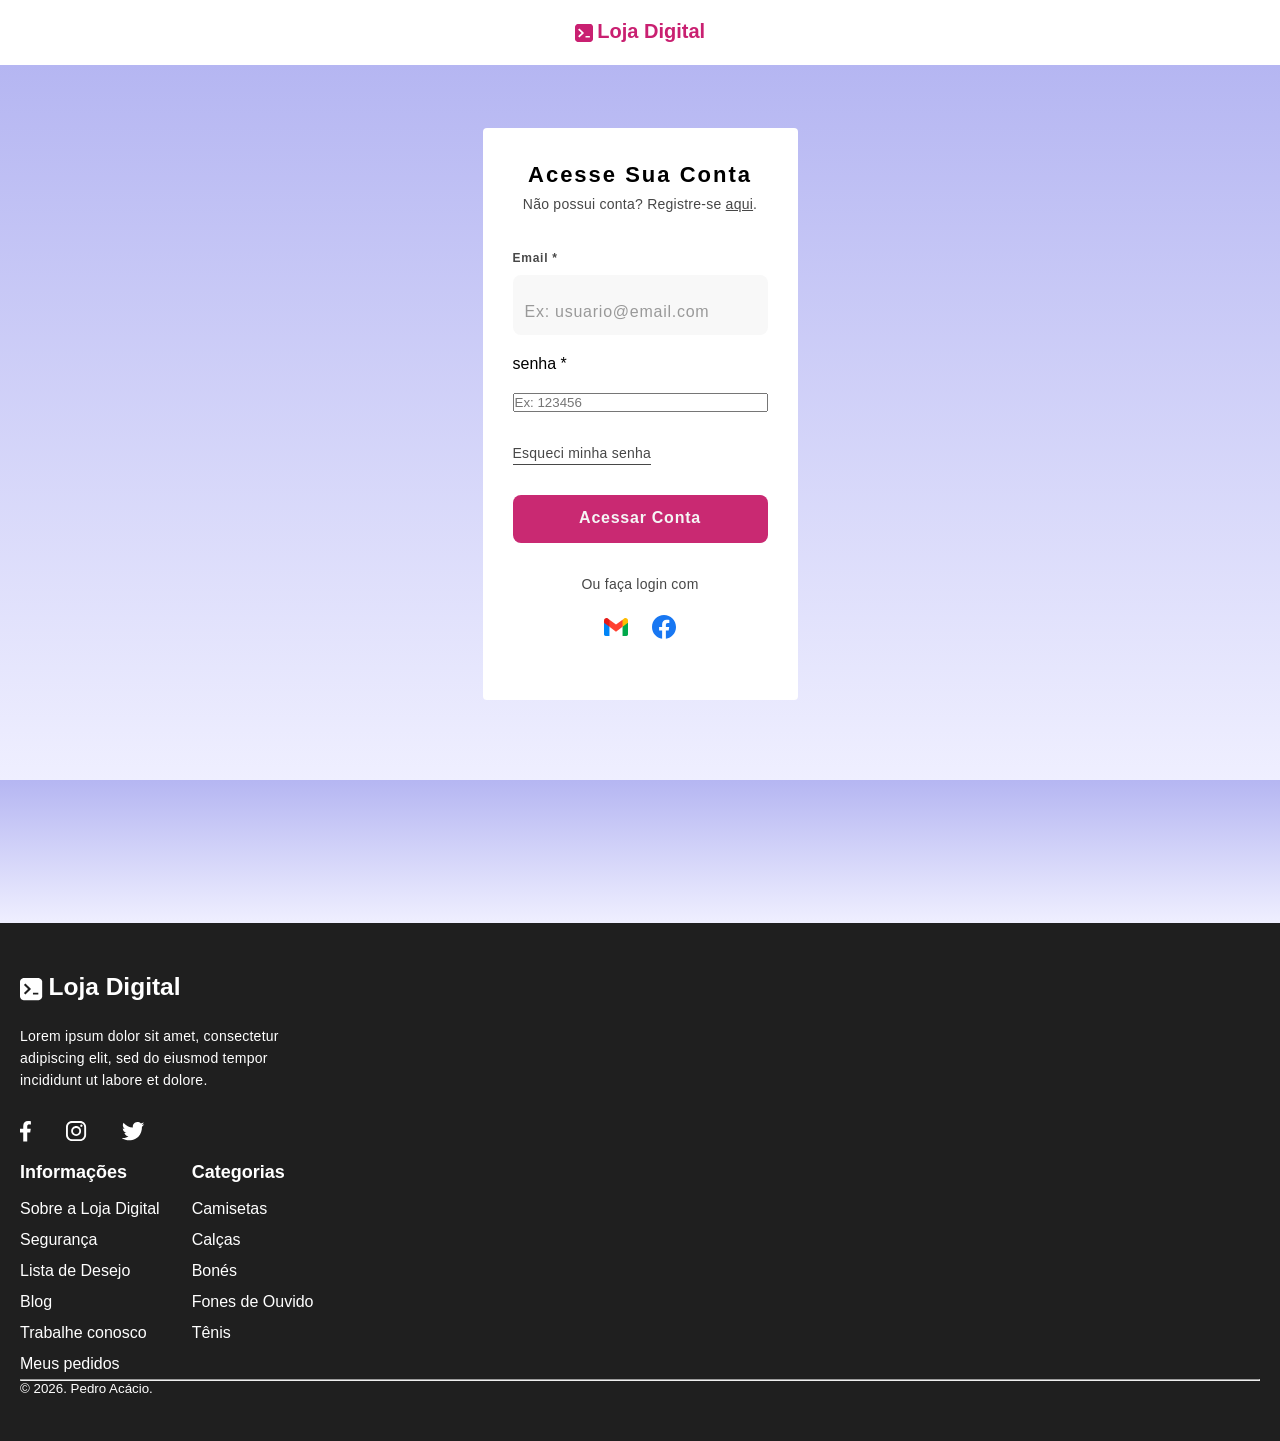
<file: src/pages/login.html>
<!doctype html>
<html lang="pt-br">
<head>
    <meta charset="UTF-8">
    <meta name="viewport" content="width=device-width, initial-scale=1.0">
    <title>Entrar - Loja Digital</title>
    <link 
        rel="stylesheet" 
        href="../styles/reset.css"
    />
    <link 
        rel="stylesheet" 
        href="../styles/global.css"
    />
</head>
<body>
    <header>
        <nav>
            <a href="../../index.html">
                <img 
                src="../assets/logo.svg" 
                alt="logo da loja na cor rosa"
                />
                <span>Loja Digital</span>
            </a>
        </nav>
    </header>
    <main> 
        <form>
            <h1>Acesse sua conta</h1>
            <p>Não possui conta? Registre-se <a href="#">aqui</a>.</p>
            <div class="inputs">
                <div>
                    <label>email *</label>
                    <input 
                        type="email" 
                        placeholder="Ex: usuario@email.com"
                        required
                    />
                </div>

                    <label>senha *</label>
                    <input 
                        type="password" 
                        placeholder="Ex: 123456"
                    />
            </div>
            <span>
                <a href="#">Esqueci minha senha</a>
            </span>
            <button type="submit">Acessar conta</button>
            <div class="others">
                <span>Ou faça login com</span>
                <nav>
                    <ul>
                        <li>
                            <a href="#">
                                <img 
                                    src="../assets/gmail.svg" 
                                    alt="Ícone do Gmail">
                            </a>
                        </li>
                        <li>
                            <a href="#">
                                <img 
                                    src="../assets/facebook.svg" 
                                    alt="Ícone do Facebook">
                            </a>
                        </li>
                    </ul>
                </nav>
            </div>
        </form>
    </main>
</body>
</html>

<html>
    <head>
    </head>
    <body>
        <header>
        </header>

        <main>
        </main>

        <footer>
            <div>
                <div class="social">
                    <nav>
                        <a href="../../index.html">
                <img 
                src="../assets/logo-white.svg" 
                alt="logo da loja na cor branca"
                />
                <span>Loja Digital</span>
            </a>
                    </nav>
                    <p>Lorem ipsum dolor sit amet, consectetur adipiscing elit, sed do eiusmod tempor incididunt ut labore et dolore.</p>
                    <nav>
                        <ul>
                            <li>
                                <a href="#">
                                    <img 
                                        src="../assets/facebook-white.svg"
                                        alt="Ícone do facebook na cor branca"
                                        />
                                </a>
                            </li>
                            <li>
                                <a href="#">
                                    <img 
                                        src="../assets/instagram-white.svg"
                                        alt="Ícone do instagram na cor branca"
                                        />
                                </a>
                            </li>
                            <li>
                                <a href="#">
                                    <img 
                                        src="../assets/twitter-white.svg"
                                        alt="Ícone do twitter na cor branca"
                                        />
                                </a>
                            </li>
                        </ul>
                    </nav>
                </div>
                <div class="more">
                    <div>
                        <h2>Informações</h2>
                            <ul>
                                <li>
                                    <a href="#">Sobre a Loja Digital</a>
                                </li>
                                <li>
                                    <a href="#">Segurança</a>
                                </li>
                                <li>
                                    <a href="#">Lista de Desejo</a>
                                </li>
                                <li>
                                    <a href="#">Blog</a>
                                </li>
                                <li>
                                    <a href="#">Trabalhe conosco</a>
                                </li>
                                <li>
                                    <a href="#">Meus pedidos</a>
                                </li>
                            </ul>
                    </div>
                    <div>
                        <h2>Categorias</h2>
                            <ul>
                                <li>
                                    <a href="#">Camisetas</a>
                                </li>
                                <li>
                                    <a href="#">Calças</a>
                                </li>
                                <li>
                                    <a href="#">Bonés</a>
                                </li>
                                <li>
                                    <a href="#">Fones de Ouvido</a>
                                </li>
                                <li>
                                    <a href="#">Tênis</a>
                                </li>
                                
                            </ul>
                    </div>
                </div>
                <div class="contact"></div>
            </div>
            <hr>
            <small>&copy; 2026. Pedro Acácio.</small>
        </footer>
    </body>
</html>
</file>
<file: src/styles/global.css>
header {
    nav {
        a {
            display: flex;
            align-items: center;
            gap: 4.5px;
            padding: 20px;
            width: fit-content;
            margin: auto;

            span {
                font-size: 20px;
                text-transform: capitalize;
                font-weight: 700;
                color: #c92071;
                margin-bottom: 2px;
            }
        }
    }
}

main {
    background: linear-gradient(#b5b6f2, #efefff);
    padding: 63px 0 80px;

    form {
        width: 315px;
        height: 572px;
        background-color: #fff;
        margin: 0 auto;
        border-radius: 4px;
        padding: 30px;
    

        p, .inputs, span, button {
        margin-bottom: 30px;
        }

        h1 {
        font-size: 22px;
        line-height: 34px;
        letter-spacing: 2px;
        text-align: center;
        text-transform: capitalize;
        }

        p {
        font-size: 14px;
        line-height: 24px;
        letter-spacing: .25px;
        text-align: center;
        color: #474747;

        a {
            display: inline;
            text-decoration: underline;
            color: inherit;
        }
        }

        .inputs {
            display: flex;
            flex-direction: column;
            gap: 20px;

            div {

                label {
                    font-size: 12px;
                    font-weight: 700;
                    line-height: 24px;
                    letter-spacing: .75px;
                    color: #474747;
                    text-transform: capitalize;
                    margin-bottom: 5px;

                }

                input {
                    height: 60px;
                    font-size: 16px;
                    line-height: 6px;
                    letter-spacing: .75px;
                    padding: 16px 12px;
                    border: none;
                    width: 100%;
                    background-color: #4747470A;
                    border-radius: 8px;
                    outline-color: #c92071;
                    padding-bottom: 2px;

                    &::placeholder {
                        color: #999;
                    }
                }
            }
   
        }

        span {
            a {
                font-size: 14px;
                line-height: 22px;
                letter-spacing: .25px;
                color: #474747;
                border-bottom: solid .5px #474747;
                width: fit-content;
            }
        }

        button {
            width: 100%;
            height: 48px;
            border-radius: 8px;
            border: none;
            background-color: #c92972;
            color: #f5f5f5;
            font-size: 16px;
            line-height: 24px;
            letter-spacing: .75px;
            text-transform: capitalize;
            font-weight: 600;
            padding-bottom: 2px;

        }

        .others {
            width: fit-content;
            margin: 0 auto;

            span {
                font-size: 14px;
                line-height: 22px;
                letter-spacing: .25px;
                color: #474747;
                margin-bottom: 20px;
            }

            nav {
                ul {
                    display: flex;
                    justify-content: center;
                    gap: 24px;
                }
            }
        }
    }
}

footer {
    background-color: #1f1f1f;
    padding: 50px 20px 45px;

    * {
        color: #fff;
    }

    div {
        .social {
            nav {
                margin-bottom: 20px;

                a {
                    display: flex;
                    align-items: center;
                    gap: 5.5px;
                    
                    span {
                        font-size: 24.5px;
                        font-weight: 600;
                        text-transform: capitalize;
                        margin-bottom: 4px;
                    }

                }
            }

            p {
                font-size: 14px;
                line-height: 22px;
                letter-spacing: .25px;
                width: 307px;
                margin-bottom: 30px;
            }
            nav {
                ul {
                    display: flex;
                    align-items: center;
                    gap: 35px;
                }
            }

        }

        .more {
            display: flex;
            gap: 32px;

            h2 {
                font-size: 18px;
                font-weight: 600;
                margin-bottom: 10px;
            }

            ul {
                li {
                    a {
                        line-height: 31px;
                    }
                }
            }

        }
    }
}
</file>
